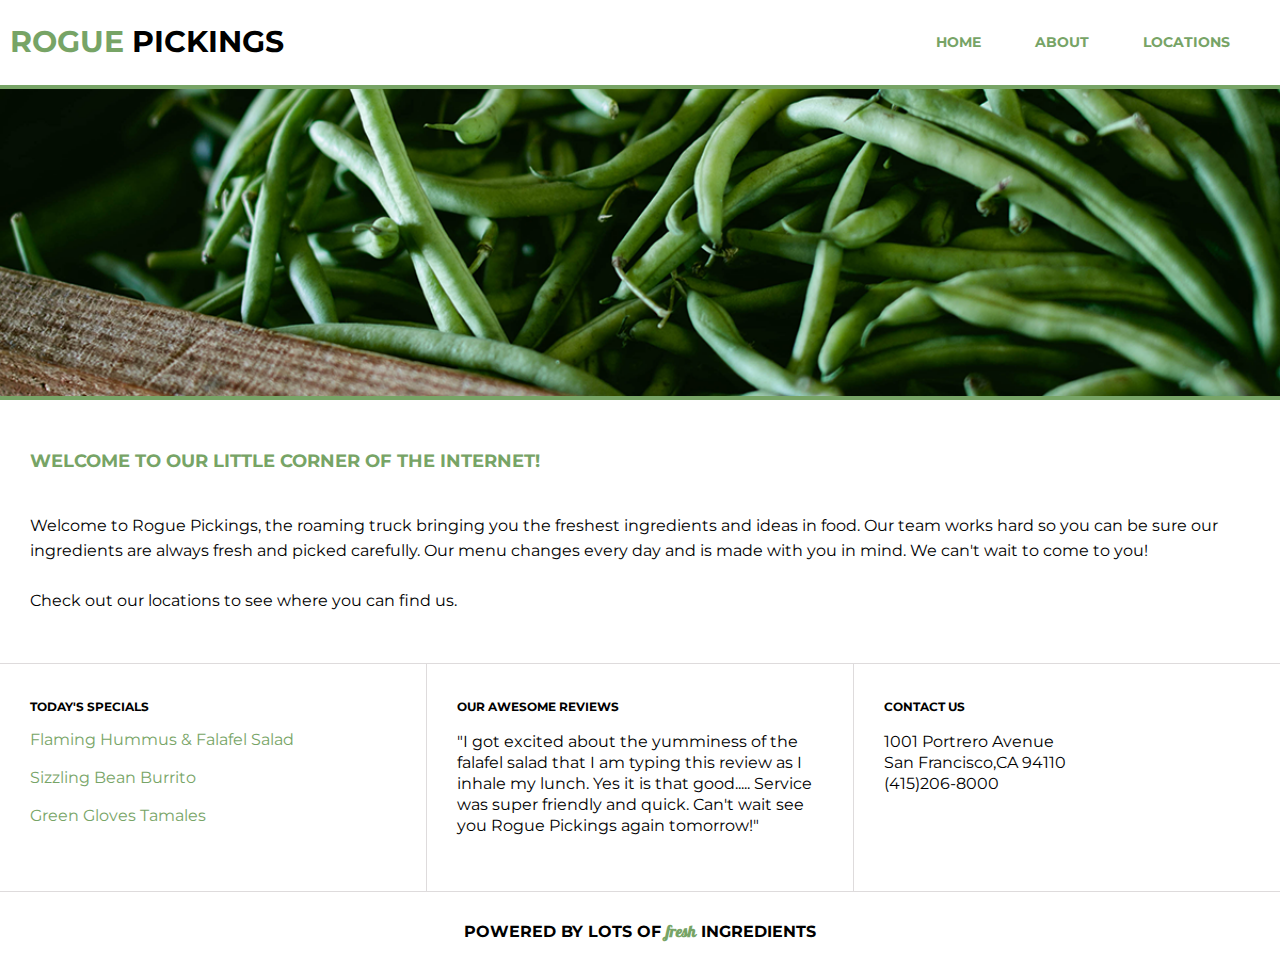
<file: index.html>
<!doctype html>
<html lang="en">
    <head>
      <meta charset="utf-8">
      <title>Rogue Pickings</title>
      <link rel="stylesheet" href="css/normalize.css">
      <link rel="stylesheet" href="css/main.css">
      <link href="https://fonts.googleapis.com/css2?family=Montserrat:wght@400;700&display=swap" rel="stylesheet">
      <link href="https://fonts.googleapis.com/css2?family=Galada&display=swap" rel="stylesheet">
    </head>
    <body>
      <header>
        <div class="full-width">
        <div class="half-width">
          <h1><span>Rogue</span> Pickings</h1>
        </div>
          <div class="half-width">
            <nav>
              <ul>
                <li><a href="index.html">Home</a></li>
                <li><a href="about/about.html">About</a></li>
                <li><a href="locations/locations.html">Locations</a></li>
              </ul>
            </nav>
          </div>
          <img src="img/hero-image.png" alt="Green Beans"/>
        </div>
      </header>
      <main>
        <section class="top-section">
          <div class="full-width">
            <h2>Welcome to our little corner of the internet!</h2>
            <p>Welcome to Rogue Pickings, the roaming truck bringing you the freshest ingredients and ideas in food. Our team works hard so you can be sure our ingredients are always fresh and picked carefully. Our menu changes every day and is made with you in mind. We can't wait to come to you! <br> <br>Check out our locations to see where you can find us.</p>
          </div>
        </section>
        <section class="bottom-section">
          <div class="bottom-wrap">
            <div class="section-one">
              <h3>today's specials</h3>
                <ul id="menu">
                  <li>Flaming Hummus &amp; Falafel Salad</li>
                  <li>Sizzling Bean Burrito</li>
                  <li>Green Gloves Tamales</li>
                </ul>
            </div>
              <div class="section-two">
                <h3>our awesome reviews</h3>
                <p id="reviews">"I got excited about the yumminess of the falafel salad that I am typing this review as I inhale my lunch. Yes it is that good..... Service was super friendly and quick. Can't wait see you Rogue Pickings again tomorrow!"</p>
              </div>
              <div class="section-three">
                <h3>contact us</h3>
                <p id="contact">1001 Portrero Avenue<br>San Francisco,CA 94110<br>(415)206-8000</p>
              </div>
            </div>
          </section>
          <footer>
            <div class="full-width">
              <h2>powered by lots of <span>fresh</span> ingredients</h2>
            </div>
          </footer>
        </main>
      </body>
</html>
</file>
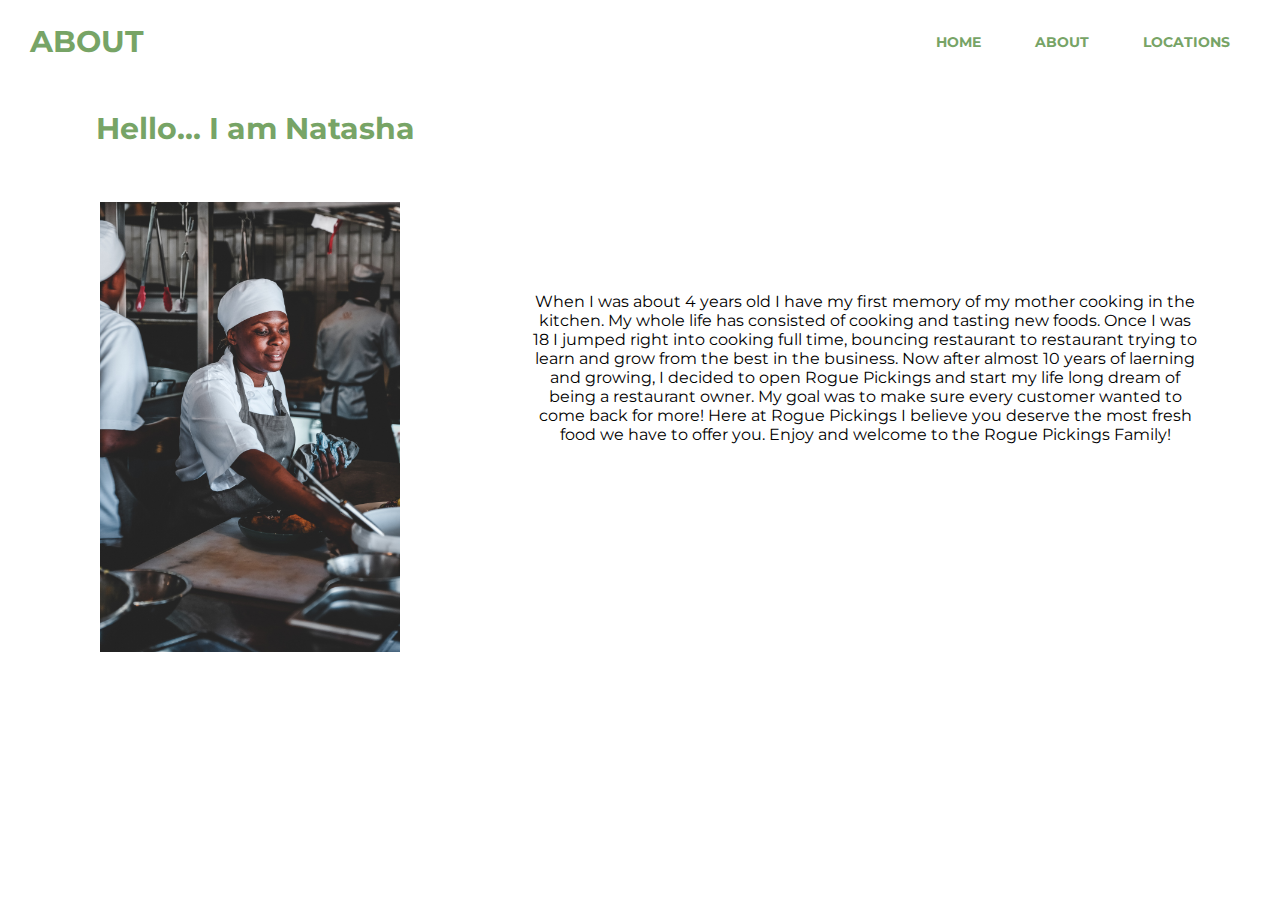
<file: about/about.html>
<!doctype html>
<html lang="en">
  <head>
    <title>About</title>
    <link rel="stylesheet" href="../css/normalize.css">
    <link rel="stylesheet" href="../css/main.css">
    <link href="https://fonts.googleapis.com/css2?family=Montserrat:wght@400;700&display=swap" rel="stylesheet">
    <link href="https://fonts.googleapis.com/css2?family=Galada&display=swap" rel="stylesheet">
  </head>
  <body>
    <header>
    <div class="updates">
      <h1>About</h1>
    </div>
    <div>
      <nav>
        <ul>
          <li><a href="../index.html">Home</a></li>
          <li><a href="../about/about.html">About</a></li>
          <li><a href="../locations/locations.html">Locations</a></li>
        </ul>
      </nav>
    </div>
    </header>
    <main class="natasha">
      <div class="about-one">
        <h2>Hello... I am Natasha</h2>
        <img src="../img/women-chef.jpg" alt="Photo by Jeff Siepman on upsplash, women chef cooking"/>
      </div>
      <div class="about-two">
        <p>When I was about 4 years old I have my first memory of my mother cooking in the kitchen. My whole life has consisted of
          cooking and tasting new foods. Once I was 18 I jumped right into cooking full time, bouncing restaurant to restaurant trying to learn
          and grow from the best in the business. Now after almost 10 years of laerning and growing, I decided to open Rogue Pickings and start my
          life long dream of being a restaurant owner. My goal was to make sure every customer wanted to come back for more! Here at Rogue Pickings
          I believe you deserve the most fresh food we have to offer you. Enjoy and welcome to the Rogue Pickings Family!</p>
      </div>
    </main>
  </body>
</file>
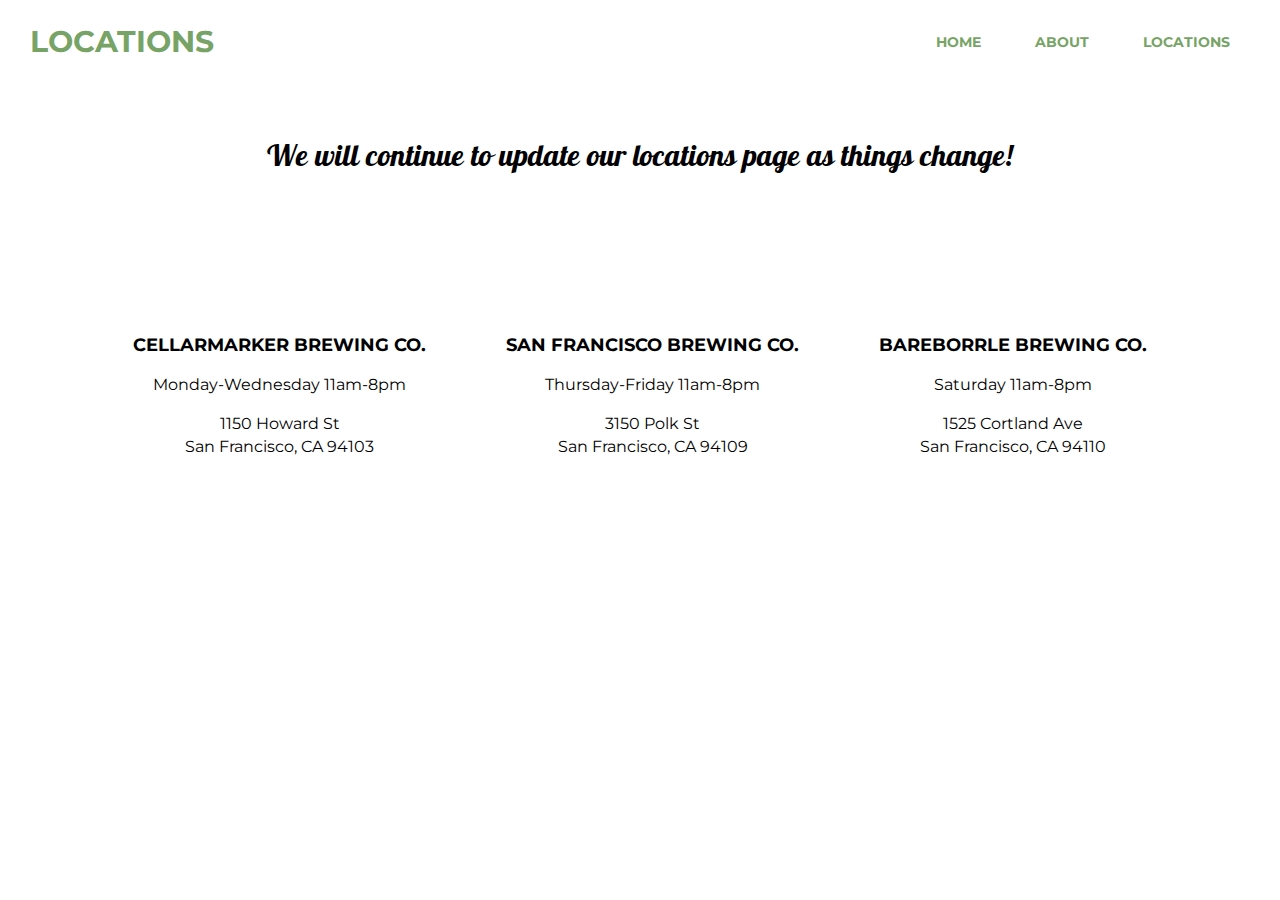
<file: locations/locations.html>
<!doctype html>
<html lang="en">
  <head>
    <title>Locations</title>
    <link rel="stylesheet" href="../css/normalize.css">
    <link rel="stylesheet" href="../css/main.css">
    <link href="https://fonts.googleapis.com/css2?family=Montserrat:wght@400;700&display=swap" rel="stylesheet">
    <link href="https://fonts.googleapis.com/css2?family=Galada&display=swap" rel="stylesheet">
  </head>
  <body>
    <main>
      <header>
      <div class="updates">
        <h1>Locations</h1>
      <div>
        <nav>
          <ul>
            <li><a href="../index.html">Home</a></li>
            <li><a href="../about/about.html">About</a></li>
            <li><a href="locations/locations.html">Locations</a></li>
          </ul>
        </nav>
        <p>We will continue to update our locations page as things change!</p>
      </div>
      </div>
    </header>
      <section id="locations">
        <div class="location-wrap">
          <div class="third-width">
              <h3>Cellarmarker Brewing Co.</h3>
                <p>Monday-Wednesday 11am-8pm</p>
                <p>1150 Howard St<br>San Francisco, CA 94103</p>
          </div>
          <div class="third-width">
              <h3>San Francisco Brewing Co.</h3>
                <p>Thursday-Friday 11am-8pm</p>
                <p>3150 Polk St<br>San Francisco, CA 94109</p>
          </div>
          <div class="third-width">
              <h3>Bareborrle Brewing Co.</h3>
                <p>Saturday 11am-8pm</p>
                <p>1525 Cortland Ave<br>San Francisco, CA 94110</p>
          </div>
        </div>
      </section>
    </main>
  </body>
</html>
</file>
<file: css/main.css>
/***** BASE STYLES *****/

body {
    color: #000000;
    font-family: 'Montserrat', sans-serif;
}



/***** HEADER *****/

header h1 {
    font-size: 30px;
    font-weight: 700;
    float: left;
    line-height: 23px;
    padding: 10px 10px;
    text-transform: uppercase;
}

header h1 span {
    color: #77a466;
}

header img {
    border-bottom: 4px solid #77a466;
    border-top: 4px solid #77a466;
    width: 100%;
    display: flex;
    justify-content: center;
    align-items: center;
    flex-flow: row wrap;
}


nav {
    padding: 15px 10px;
    display: flex;
    justify-content: flex-end;
}

nav ul li {
    display: inline;
}

nav ul li a {
    color: #77a466;
    font-size: 40px;
    font-weight: 700;
    line-height: 23px;
    padding-left: 10px;
    text-decoration: none;
    text-transform: uppercase;
}

/***** TOP-SECTION *****/

.top-section .full-width{
    padding: 10px;
}

.top-section h2 {
    color: #77a466;
    line-height: 50px;
    font-size: 3rem;
    font-weight: 700;
    text-transform: uppercase;
    margin: 40px 50px;
}

.top-section p {
    line-height: 50px;
    font-size: 50px;
    margin: 40px 50px;
}

/***** BOTTOM-SECTION *****/

.bottom-section .bottom-wrap {
    border-top: 1px solid #dedbdc;
}

.section-two, .section-three {
    padding: 20px 50px;
}

.section-two {
    border-right: 1px solid #dedbdc;
    border-left: 1px solid #dedbdc;
}

.section-one {
    padding: 20px 50px;
}

ul#menu {
    padding-left: 0;
    margin: 0 0 16px 0;
}

#menu li {
    color: #77a466;
    font-size: 50px;
    line-height: 50px;
    list-style: none;
    margin: 20px;
    display: flex;
  }

h3 {
  font-size: 50px;
  font-weight: 700;
  line-height: 60px;
  text-transform: uppercase;
  margin: 0 0 12px 0;
}

#reviews, #contact {
    font-size: 50px;
    line-height: 60px;
    margin: 20px;
}

/*****Footer*****/

footer .full-width {
    border-top: 1px solid #dedbdc;
}

footer h2{
    font-size: 40px;
    line-height: 40px;
    padding: 15px 0;
    text-align: center;
    text-transform: uppercase;
}

footer h2 span{
    color: #77a466;
    font-family: 'Galada', cursive;
    font-size: 40px;
    text-transform: lowercase;
}

/*****Locations*****/

.updates h1 {
  color: #77a466;
  font-size: 30px;
  font-weight: 700;
  line-height: 23px;
  padding: 10px 10px;
  text-transform: uppercase;
  margin-left: 20px;
}

.updates p {
  font-size: 50px;
  font-family: 'Galada';
  text-align: center;
  margin: 50px 50px;
}

#locations {
    text-align: center;
}

#locations h3 {

    font-size:  50px;
    line-height: 32px;
    margin-top: 100px;
}
#locations p {
    font-family:'Montserrat', sans-serif;
    font-size: 50px;
    line-height: 40px;
}

/***** ABOUT *****/
.about-one {
  display: flex;
  flex-direction: column;
  align-items: center;
}

.about-one h2 {
  font-size: 4rem;
  color: #77a466;
}

.about-one img{
  width: 600px;
}

.about-two p {
  font-size: 50px;
  padding: 20px 50px;
  text-align: center;
}

@media only screen and (min-width: 1200px) {

header h1 {
  font-size: 30px;
}

nav ul li a {
  font-size: 14px;
  line-height: 23px;
  padding-right: 40px;
}

.top-section h2 {
  font-size: 18px;
  line-height: 23px;
  margin: 40px 20px;
}

.top-section p {
    line-height: 25px;
    font-size: 16px;
    margin: 40px 20px;
}

h3 {
  font-size: 12px;
  line-height: 25px;
}

#menu li {
  font-size: 16px;
  line-height: 18px;
}

#reviews, #contact {
  font-size: 16px;
  line-height: 21px;
  margin: 0px;
}

.bottom-wrap {
  display: flex;
}

footer h2 {
    font-size: 16px;
    line-height: 23px;
}

footer h2 span {
    font-size: 16px;

}

.section-one, .section-two, .section-three {
  width: 450px;
  padding: 30px;
}

#menu li {
  margin: 0px;
  padding-bottom: 20px;
}



/****About****/
.about-one img{
  width: 300px;
  padding: 30px 50px 0 100px;
}

.about-one h2 {
  font-size: 30px;
  padding-left: 60px;
}

.about-two p {
  font-size: 16px;
  padding: 20px 80px;
}

.natasha {
  display: flex;
  flex-direction: row;
  flex-wrap: nowrap;
  align-items: center;
}

/***** Locations *****/

.updates p {
  font-size: 30px;
}

#locations h3 {
  font-size:  18px;
  line-height: 23px;
}

#locations p {
  font-size: 16px;
  line-height: 23px;
}

.location-wrap {
  display: flex;
  justify-content: center;
}

#locations .third-width {
  padding: 0px 40px;
}

}
</file>
